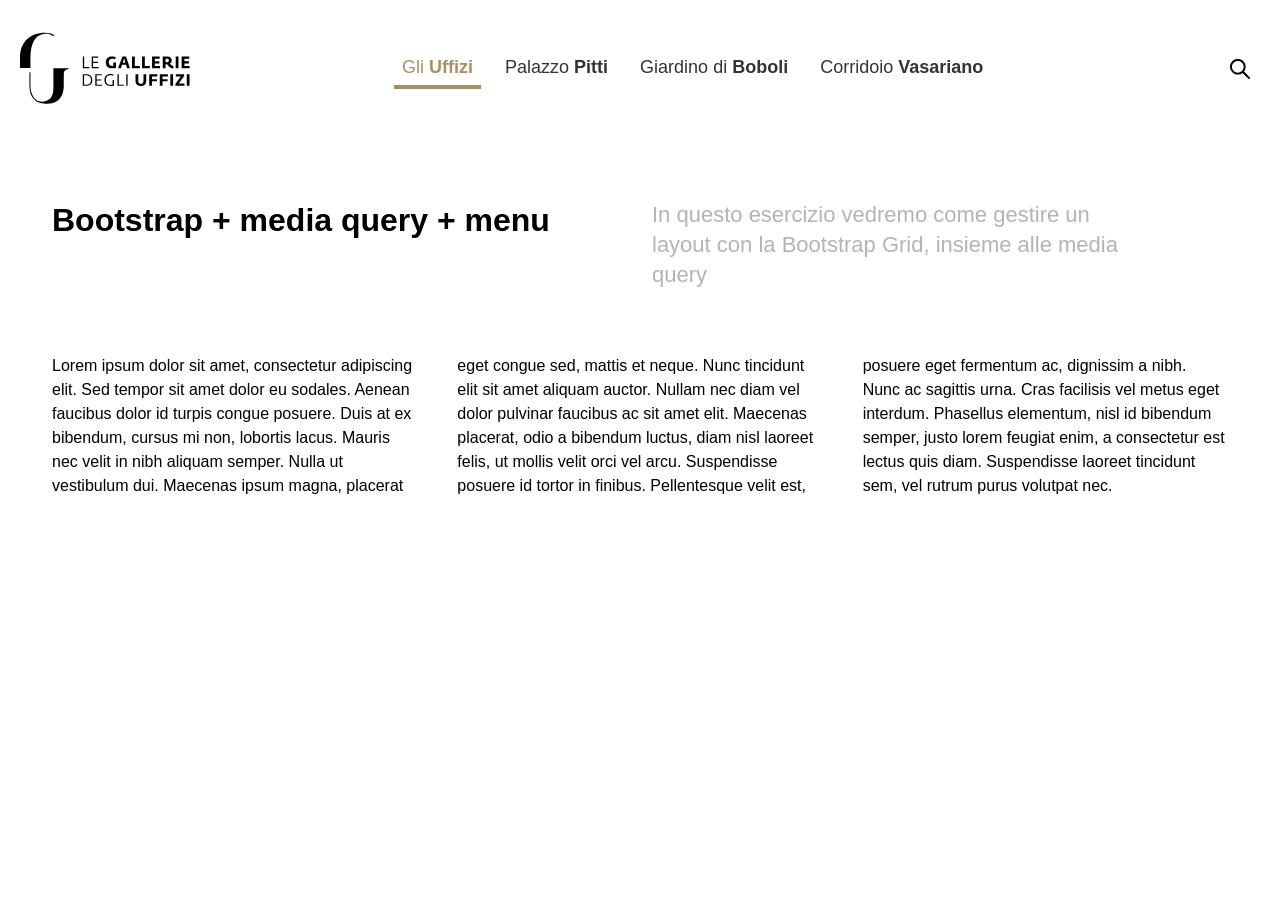
<file: index.html>
<!DOCTYPE html>
<html lang="it">
<head>
  <meta charset="UTF-8">
  <meta name="viewport" content="width=device-width, initial-scale=1.0">
  <title>Testo in colonne</title>
  <link rel="stylesheet" href="css/bootstrap-grid.css">
  <link rel="stylesheet" href="css/stile_esercizio4.css">
</head>
<body>
  <div class="container-fluid">
        <div class="row pt-4 pb-5 mb-5 align-items-center">
            <div class="col-6 col-lg-2">
              <a href="#"><img class="logo" src="img/logo-horizontal-black.svg" alt="Logo Uffizi"></a>
            </div>
            <div class="col-lg-9 nav-wrapper d-none d-lg-block">
                <ul class="nav-list">
                      <li class="nav-item">
                          <a href="#" class="nav-link selected">Gli <strong>Uffizi</strong></a>
                      </li>
                      <li class="nav-item">
                          <a href="#" class="nav-link">Palazzo <strong>Pitti</strong></a>
                      </li>
                      <li class="nav-item">
                          <a href="#" class="nav-link">Giardino di <strong>Boboli</strong></a>
                      </li>
                      <li class="nav-item">
                          <a href="#" class="nav-link">Corridoio <strong>Vasariano</strong></a>
                      </li>
                </ul>
            </div>
            <div class="col-6 col-lg-1 d-flex justify-content-end align-items-center">
              <button class="btn btn-cerca">Cerca</button>
              <!-- <button class="btn btn-menu d-block d-lg-none">Menu</button> -->
            </div>
        </div>

        <div class="col-12 mobile-nav-wrapper d-lg-none">
                <button class="btn btn-close mb-3">Close</button>
                <ul class="nav-list">
                      <li class="nav-item">
                          <a href="#" class="nav-link">Home</a>
                      </li>
                      <li class="nav-item">
                          <a href="#" class="nav-link selected">Gli <strong>Uffizi</strong></a>
                      </li>
                      <li class="nav-item">
                          <a href="#" class="nav-link">Palazzo <strong>Pitti</strong></a>
                      </li>
                      <li class="nav-item">
                          <a href="#" class="nav-link">Giardino di <strong>Boboli</strong></a>
                      </li>
                      <li class="nav-item">
                          <a href="#" class="nav-link">Corridoio <strong>Vasariano</strong></a>
                      </li>
                </ul>
        </div>
    </div>

    <div class="container-fluid content-wrapper">
          
          <div class="row prima-row mb-5">
                <div class="col-12 col-sm-6 mb-3 mb-md-0">
                    <h1 class="font-3">Bootstrap + media query + menu </h1>
                </div>
                <div class="col-12 col-sm-5">
                    <h2 class="font-2 color-gray font-normal">In questo esercizio vedremo come gestire un layout con la Bootstrap Grid, insieme alle media query </h2>
                </div>
          </div>
            
          <div class="row mb-5 pt-3">
              <div class="col-12 testo-colonne">
                  Lorem ipsum dolor sit amet, consectetur adipiscing elit. Sed tempor sit amet dolor eu sodales. Aenean faucibus dolor id turpis congue posuere. Duis at ex bibendum, cursus mi non, lobortis lacus. Mauris nec velit in nibh aliquam semper. Nulla ut vestibulum dui. Maecenas ipsum magna, placerat eget congue sed, mattis et neque. Nunc tincidunt elit sit amet aliquam auctor. Nullam nec diam vel dolor pulvinar faucibus ac sit amet elit. Maecenas placerat, odio a bibendum luctus, diam nisl laoreet felis, ut mollis velit orci vel arcu. Suspendisse posuere id tortor in finibus. Pellentesque velit est, posuere eget fermentum ac, dignissim a nibh. Nunc ac sagittis urna. Cras facilisis vel metus eget interdum. Phasellus elementum, nisl id bibendum semper, justo lorem feugiat enim, a consectetur est lectus quis diam. Suspendisse laoreet tincidunt sem, vel rutrum purus volutpat nec.
              </div>
          </div>
    </div>
<script>
// Mostra il menu mobile con animazione quando si clicca sul bottone "Menu"
document.querySelector('.btn-menu').addEventListener('click', function() {
  document.querySelector('.mobile-nav-wrapper').classList.add('show');
});

// Nasconde il menu mobile con animazione quando si clicca sul bottone "Close"
document.querySelector('.btn-close').addEventListener('click', function() {
  document.querySelector('.mobile-nav-wrapper').classList.remove('show');
});

// Nasconde il menu mobile con animazione quando si clicca in un punto qualsiasi di mobile-nav-wrapper (tranne sui link)
document.querySelector('.mobile-nav-wrapper').addEventListener('click', function(e) {
  if (e.target.tagName.toLowerCase() !== 'a') {
    document.querySelector('.mobile-nav-wrapper').classList.remove('show');
  }
});
</script>
</body>
</html>
</file>
<file: css/stile_esercizio4.css>
/* stile_esercizio2.css */
html, body{
     font: normal 16px/24px Roboto, Helvetica, sans-serif;
}

.content-wrapper{
    max-width: 1200px;
}

.logo{
    width: 100%;
    min-width: 140px;
    max-width: 170px;
}

 /* Lista di navigazione */
.nav-list {
    list-style: none;
    padding-left: 0;

    display: flex;
    justify-content: center;
    /* justify-content: flex-start; */
    align-items: center;
}

/* Items della navigazione */
.nav-item {
    margin: 0;
    padding: 0;
}

/* Links */
.nav-link {
    color: rgba(0, 0, 0, 0.8);
    border-bottom: solid 4px transparent;
    text-decoration: none;
    font-size: 18px;
    margin: 8px;
    padding: 8px;
    white-space: nowrap;
}

.nav-link:hover {
    color: #f04b54;
    border-bottom: solid 4px #f04b54;
}

.nav-link.selected {
    color: #aa8e62;
    border-bottom: solid 4px #aa8e62;
    cursor: default;
}

/* navigazione mobile */


/* Bottone di ricerca */
.btn-cerca{
    background: transparent url('../img/search.svg') no-repeat center center;
    border: none;
    padding: 0;
    width: 20px;
    height: 20px;
    cursor: pointer;
    font-size: 0; /* Nasconde il testo del bottone */
    margin: 3px 10px 0 0;
}

/* Bottone menu */
.btn-menu{
    background: transparent url('../img/menu.svg') no-repeat center center;
    border: none;
    padding: 0;
    width: 20px;
    height: 20px;
    cursor: pointer;
    font-size: 0; /* Nasconde il testo del bottone */
    margin: 0 10px !important;
}

/* testo in colonne */
.testo-colonne {
    column-count: 3;
    column-gap: 40px;
    /* column-rule: solid 1px #ccc; */
}

/* stili testo */
.color-gray {
    color: rgb(180, 180, 180);
}

.font-normal {
    font-weight: normal;
}

.font-1{
    font-size: 16px;
    line-height: 20px;
}

.font-2{
    font-size: 22px;
    line-height: 30px;
}

.font-3{
    font-size: 32px;
    line-height: 40px;
}

/* Media Queries */
@media (max-width: 768px) {
    .logo{
        max-width: 150px;
    }
    .testo-colonne {
        column-count: 2;
    }
    .font-3{
        font-size: 28px;
        line-height: 36px;
    }
    .font-2{
        font-size: 20px;
        line-height: 28px;
    }
}

@media (max-width: 500px) {
    .testo-colonne {
        column-count: 1;
    }
}
</file>
